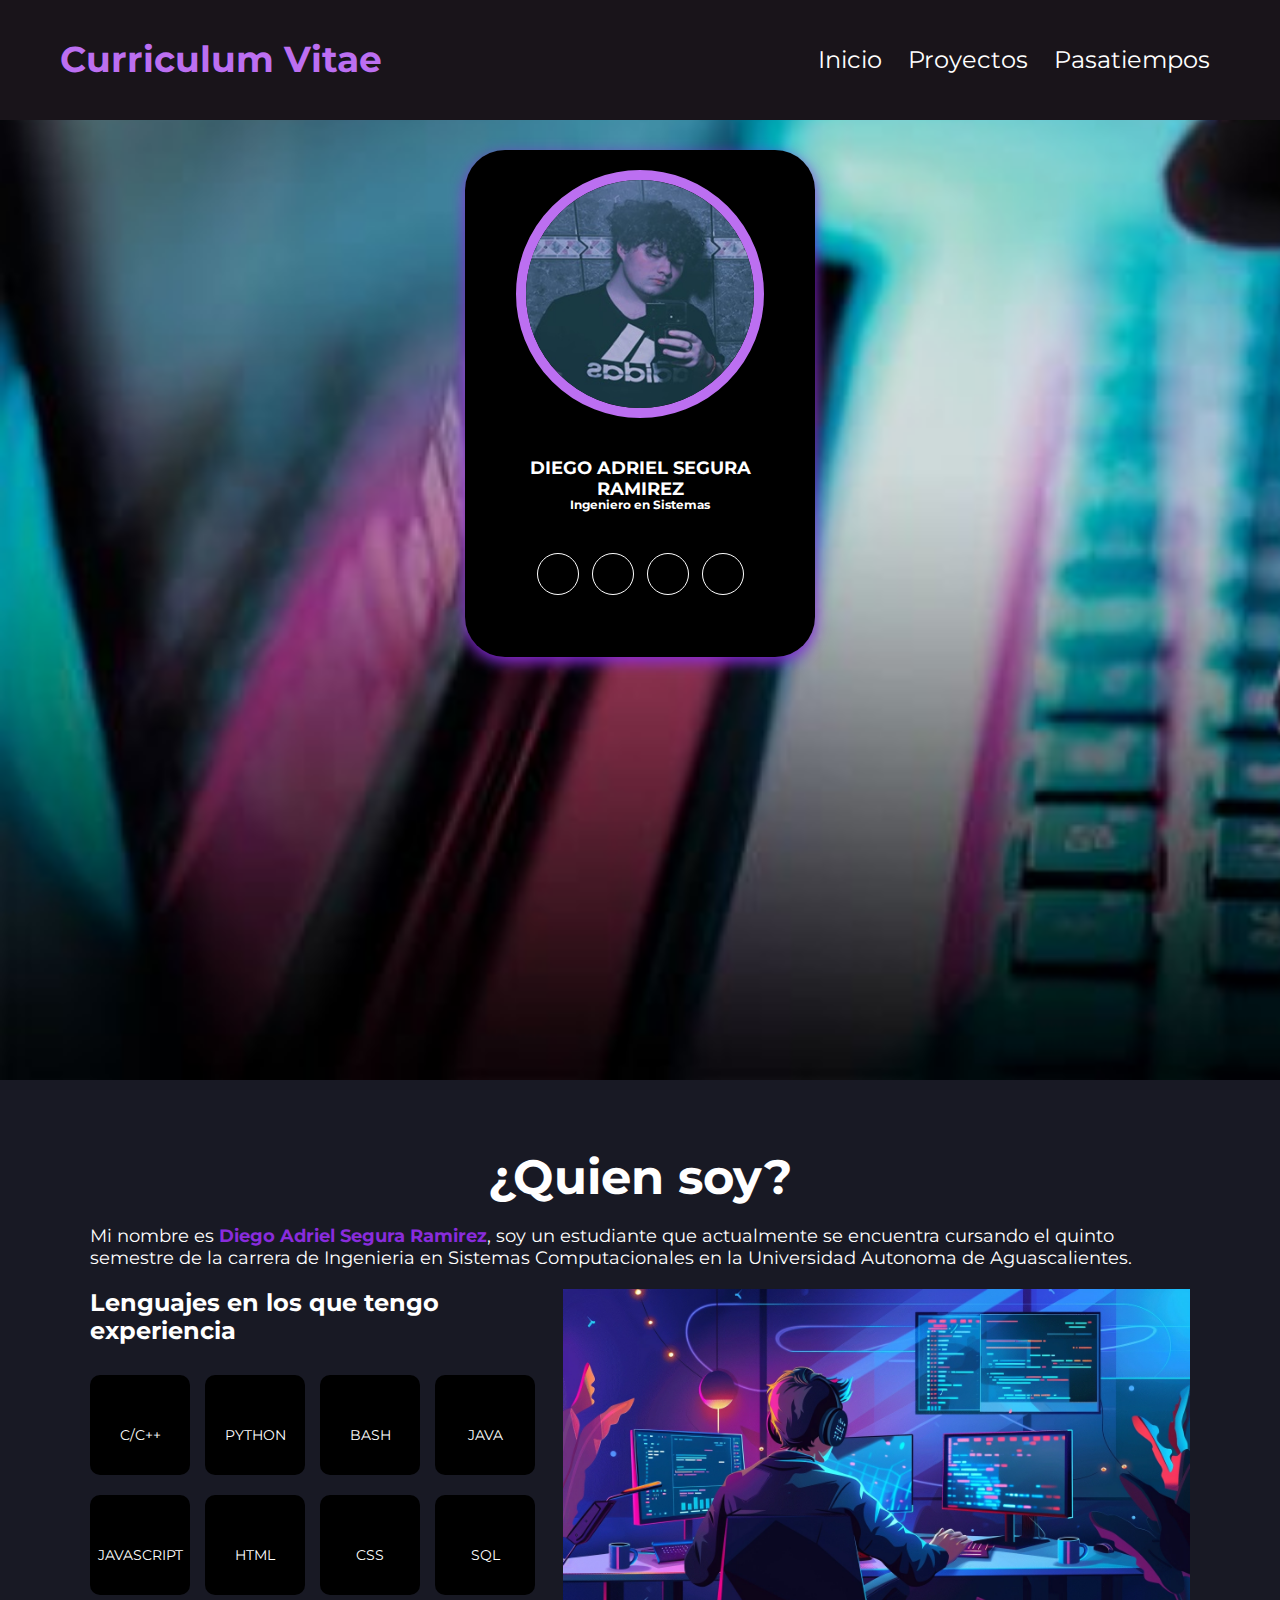
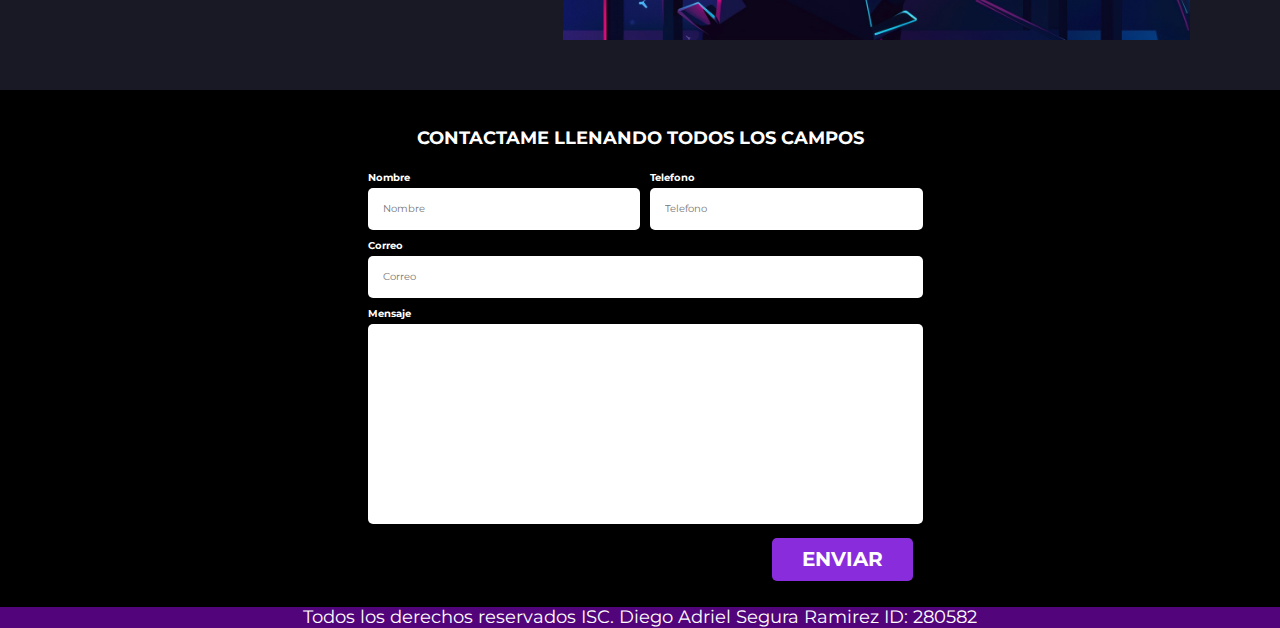
<file: index.html>
<!DOCTYPE html>
<html lang="es">
<head>
    <meta charset="UTF-8">
    <meta name="viewport" content="width=device-width, initial-scale=1.0">
    <title>Curriculum Vitae</title>
    <link rel="preload" href="./CSS/normalize.css" as="style">
    <link rel="stylesheet" href="./CSS/normalize.css">
    <link href="https://fonts.googleapis.com/css2?family=Montserrat:ital,wght@0,100..900;1,100..900&display=swap" rel="stylesheet">
    <link rel="preload" href="./CSS/styles.css" as="style">
    <link rel="stylesheet" href="./CSS/styles.css">
    <link rel="stylesheet" href="https://cdnjs.cloudflare.com/ajax/libs/font-awesome/6.1.2/css/all.min.css" integrity="sha512-1sCRPdkRXhBV2PBLUdRb4tMg1w2YPf37qatUFeS7zlBy7jJI8Lf4VHwWfZZfpXtYSLy85pkm9GaYVYMfw5BC1A==" crossorigin="anonymous" referrerpolicy="no-referrer" />
</head>
<body>
    <div class="contenedor-header">
        <header class="header">
            <!-- <h1>Tumama.com</h1> -->
            <div class="logo">
                <h1>Curriculum Vitae</h1>
                <!-- <a href="#">Diego Adriel Segura Ramirez</a> -->
            </div>
            <div class="contenedor-nav">
                <nav class="nav">
                    <a href="#">Inicio</a>
                    <a href="./proyectos.html">Proyectos</a>
                    <a href="./pasatiempos.html">Pasatiempos</a>
                </nav>
            </div>
        </header>
    </div>
    <!-- INICIO -->
    <section class="inicio">
        <!--La sección de inicio debe contener lo siguiente: nombre completo, fotografía, datos de
            contacto, formulario de contacto. (todos los elementos que consideren necesarios
            además de los no mencionados.)-->
        
        <div class="contenido-banner">
            <div class="contenedor-imagen">
                <img src="./img/perfil.jpg" alt="">
            </div>
            <h2>DIEGO ADRIEL SEGURA RAMIREZ</h2>
            <h3>Ingeniero en Sistemas</h2>

            <div class="iconos-redes">
                <a href="https://www.facebook.com/diegoadriel.ramirez"><i class="fa-brands fa-facebook"></i></a>
                <a href="https://github.com/DaiserNet"><i class="fa-brands fa-github"></i></a>
                <a href="https://www.instagram.com/diegoadriel.r.s/"><i class="fa-brands fa-instagram"></i></a>
                <a href="https://wa.me/524493480700"><i class="fa-brands fa-whatsapp"></i></a>
            </div>

        </div>
        
    </section>
    <main class="main"> 
        <div class="contenedor-main">
            <h2>¿Quien soy?</h2>
            <p>
                Mi nombre es <span>Diego Adriel Segura Ramirez</span>, soy un estudiante que actualmente se encuentra cursando el quinto semestre de la 
                carrera de Ingenieria en Sistemas Computacionales en la Universidad Autonoma de Aguascalientes.
            </p>
            <div class="contenedor-leng-img">

                <div class="col">
                    <div class="contenedor-lenguajes">
                        <h3>Lenguajes en los que tengo experiencia</h3>
                        <div class="lenguajes">
                            <i class="fa-solid fa-c"></i>
                            <span>C/C++</span>
                        </div>
                        <div class="lenguajes">
                            <i class="fa-brands fa-python"></i>
                            <span>PYTHON</span>
                        </div>
                        <div class="lenguajes">
                            <!-- <svg xmlns="http://www.w3.org/2000/svg" class="icon icon-tabler icon-tabler-terminal-2" width="44" height="44" viewBox="0 0 24 24" stroke-width="1.5" stroke="#000000" fill="none" stroke-linecap="round" stroke-linejoin="round">
                                <path stroke="none" d="M0 0h24v24H0z" fill="none"/>
                                <path d="M8 9l3 3l-3 3" />
                                <path d="M13 15l3 0" />
                                <path d="M3 4m0 2a2 2 0 0 1 2 -2h14a2 2 0 0 1 2 2v12a2 2 0 0 1 -2 2h-14a2 2 0 0 1 -2 -2z" />
                              </svg> -->
                              <i class="fa-solid fa-terminal"></i>
                              <span>BASH</span>
                        </div>
                        <div class="lenguajes">
                            <i class="fa-brands fa-java"></i>
                            <span>JAVA</span>
                        </div>
                        <div class="lenguajes">
                            <i class="fa-brands fa-js"></i>
                            <span>JAVASCRIPT</span>
                        </div>
                        <div class="lenguajes">
                            <i class="fa-brands fa-html5"></i>
                            <span>HTML</span>
                        </div>
                        <div class="lenguajes">
                            <i class="fa-brands fa-css3-alt"></i>
                            <span>CSS</span>
                        </div>
                        <div class="lenguajes">
                            <i class="fa-solid fa-database"></i>
                            <span>SQL</span>
                        </div>
                    </div>                
                </div>
                <div class="img-developer">
                    <img src="./img/developer.webp" alt="">
                </div>

            </div>
        </div>
    </main>
    <section>
        <h2>Contacto</h2>
        <form class="formulario">
            <fieldset> <!-- para que todo esto aparezca dentro de un recuadro -->
                <legend>Contactame llenando todos los campos</legend>
                <div class="contenedor-campos">
                    <div class="campo">
                        <label>Nombre</label>
                        <input class="input-text" type="text" placeholder="Nombre"> 
                    </div>
                    
                    <div class="campo">
                        <label>Telefono</label>
                        <input class="input-text" type="tel" placeholder="Telefono">
                    </div>
                    
                    <div class="campo">
                        <label>Correo</label>
                        <input class="input-text" type="email" placeholder="Correo">
                    </div>
                    
                    <div class="campo">
                        <label>Mensaje</label>
                        <textarea class="input-text"></textarea>
                    </div>
                </div><!--contenedor-campos-->

                <div class="alinear-derecha flex">
                    <input class="boton w-sm-100" type="submit" value="Enviar">
                </div>
            </fieldset>
        </form>
    </section>

    <footer class="footer"> <!-- pie de pagina -->
        <p>Todos los derechos reservados ISC. Diego Adriel Segura Ramirez ID: 280582</p>
    </footer>
</body>
</html>
</file>
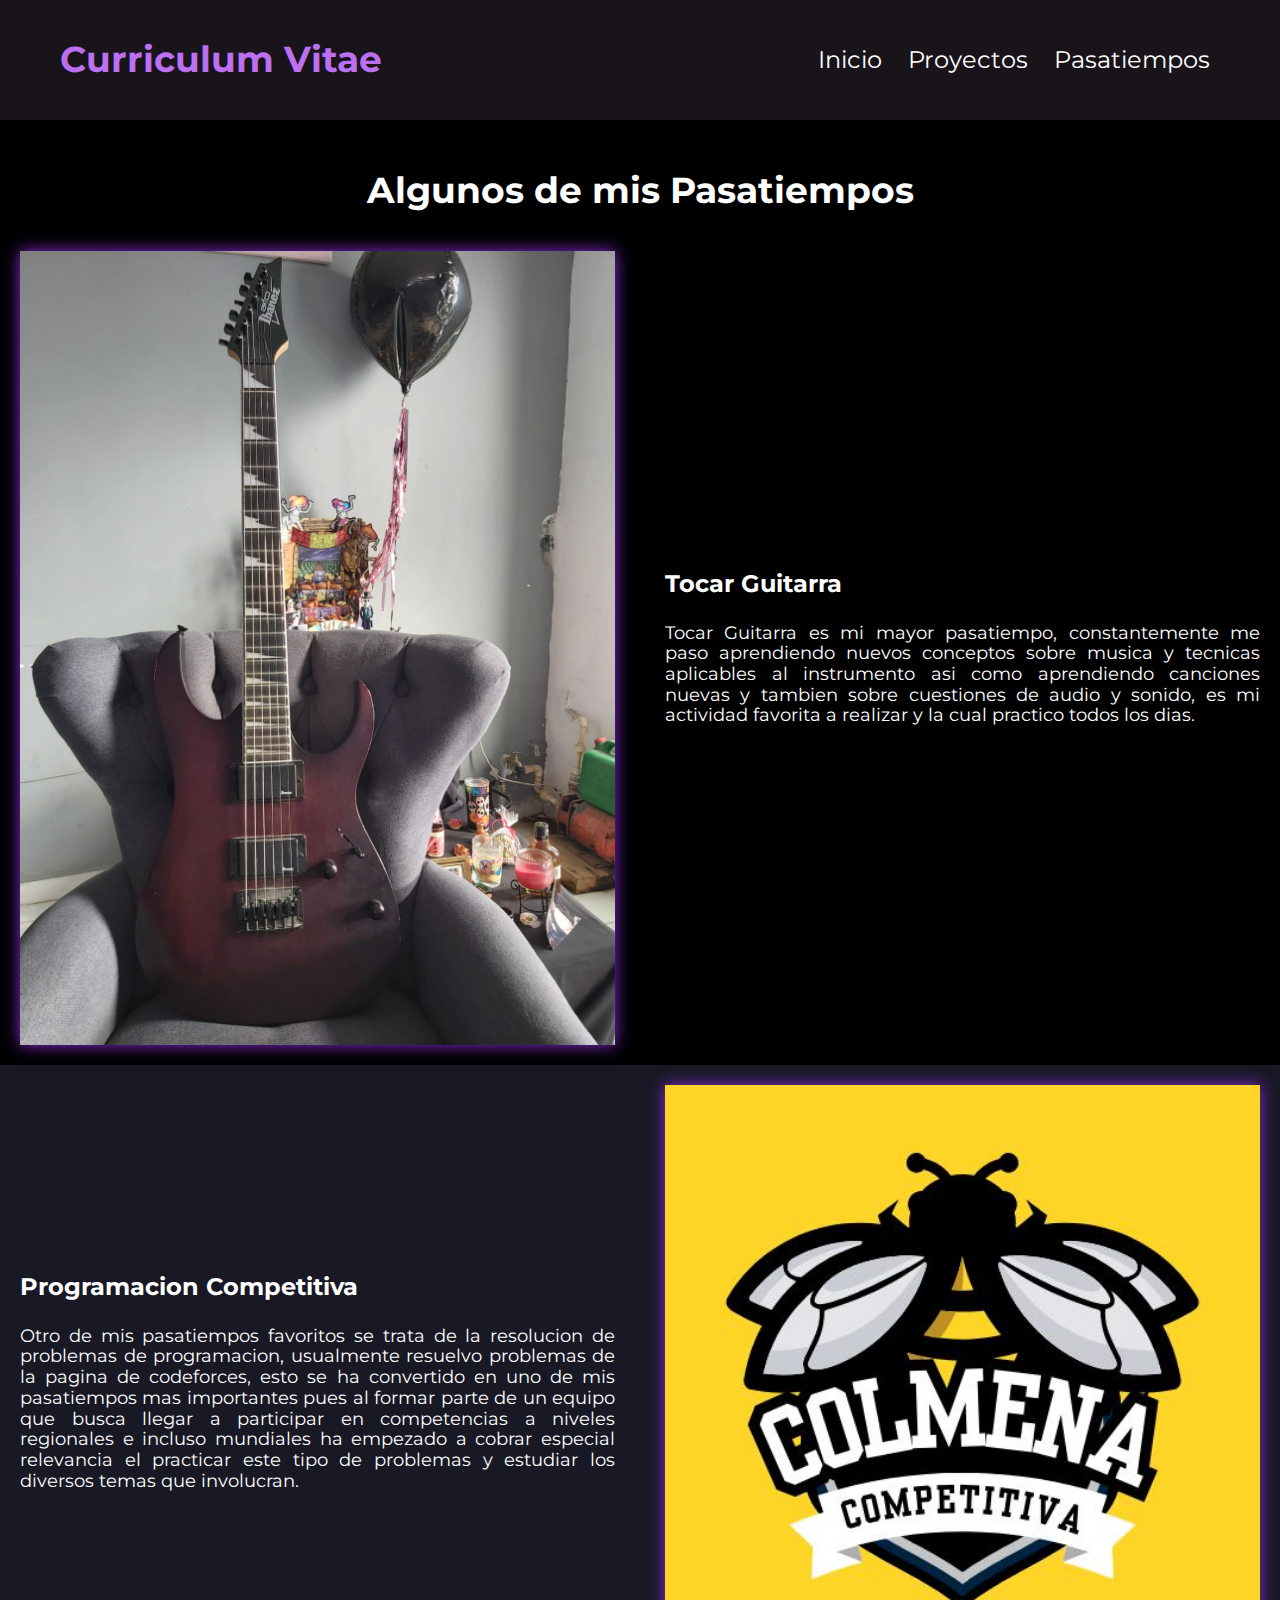
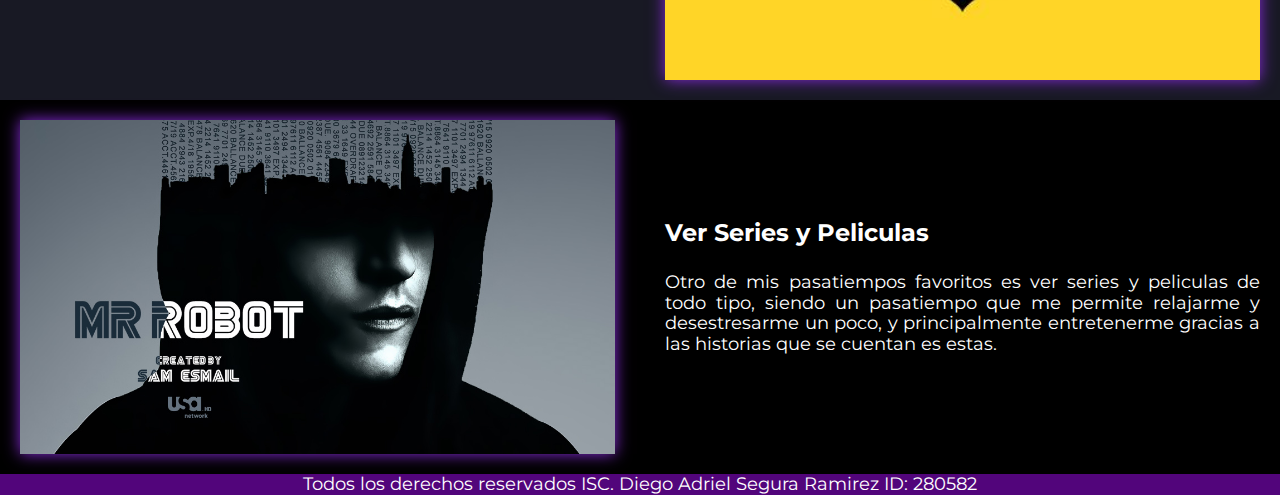
<file: pasatiempos.html>
<!DOCTYPE html>
<html lang="es">
<head>
    <meta charset="UTF-8">
    <meta name="viewport" content="width=device-width, initial-scale=1.0">
    <title>Curriculum Vitae</title>
    <link rel="preload" href="./CSS/normalize.css" as="style">
    <link rel="stylesheet" href="./CSS/normalize.css">
    <link href="https://fonts.googleapis.com/css2?family=Montserrat:ital,wght@0,100..900;1,100..900&display=swap" rel="stylesheet">
    <link rel="preload" href="./CSS/styles.css" as="style">
    <link rel="stylesheet" href="./CSS/styles.css">
    <link rel="stylesheet" href="https://cdnjs.cloudflare.com/ajax/libs/font-awesome/6.1.2/css/all.min.css" integrity="sha512-1sCRPdkRXhBV2PBLUdRb4tMg1w2YPf37qatUFeS7zlBy7jJI8Lf4VHwWfZZfpXtYSLy85pkm9GaYVYMfw5BC1A==" crossorigin="anonymous" referrerpolicy="no-referrer" />
</head>
<body>
    <div class="contenedor-header">
        <header class="header">
            <!-- <h1>Tumama.com</h1> -->
            <div class="logo">
                <h1>Curriculum Vitae</h1>
                <!-- <a href="#">Diego Adriel Segura Ramirez</a> -->
            </div>
            <div class="contenedor-nav">
                <nav class="nav">
                    <a href="./index.html">Inicio</a>
                    <a href="./proyectos.html">Proyectos</a>
                    <a href="#">Pasatiempos</a>
                </nav>
            </div>
        </header>
    </div>
    <!-- PASATIEMPOS -->
    <section class="pasatiempos">
        <h2>Algunos de mis Pasatiempos</h2>
        <div class="contenedor-pasatiempos">
            <div class="pasatiempos-imagen">
                <img src="./img/guitarra.jpg" alt="">
            </div>
            <div class="contenedor-descripcion">
                <h3>Tocar Guitarra</h3>
                <p>
                    Tocar Guitarra es mi mayor pasatiempo, constantemente me paso aprendiendo nuevos conceptos sobre musica y tecnicas aplicables al instrumento
                    asi como aprendiendo canciones nuevas y tambien sobre cuestiones de audio y sonido, es mi actividad favorita a realizar y la cual practico todos los
                    dias.
                </p>
            </div>
        </div>
        <div class="contenedor-pasatiempos-2">
           
            <div class="contenedor-descripcion-2">
                <h3>Programacion Competitiva</h3>
                <p>
                    Otro de mis pasatiempos favoritos se trata de la resolucion de problemas de programacion, usualmente resuelvo problemas de la pagina
                    de codeforces, esto se ha convertido en uno de mis pasatiempos mas importantes pues al formar parte de un equipo que busca llegar
                    a participar en competencias a niveles regionales e incluso mundiales ha empezado a cobrar especial relevancia el practicar este tipo de 
                    problemas y estudiar los diversos temas que involucran.
                </p>
            </div>

            <div class="pasatiempos-imagen-2">
                <img src="./img/colmena.jpg" alt="">
            </div>
        </div> 
        <div class="contenedor-pasatiempos">
            <div class="pasatiempos-imagen">
                <img src="./img/Mr-Robot-poster.jpg" alt="">
            </div>
            <div class="contenedor-descripcion">
                <h3>Ver Series y Peliculas</h3>
                <p>
                    Otro de mis pasatiempos favoritos es ver series y peliculas de todo tipo, siendo un pasatiempo que me permite relajarme y 
                    desestresarme un poco, y principalmente entretenerme gracias a las historias que se cuentan es estas.
                 </p>
            </div>
        </div>
        

    </section>

    <footer class="footer"> <!-- pie de pagina -->
        <p>Todos los derechos reservados ISC. Diego Adriel Segura Ramirez ID: 280582</p>
    </footer>
</body>
</html>
</file>
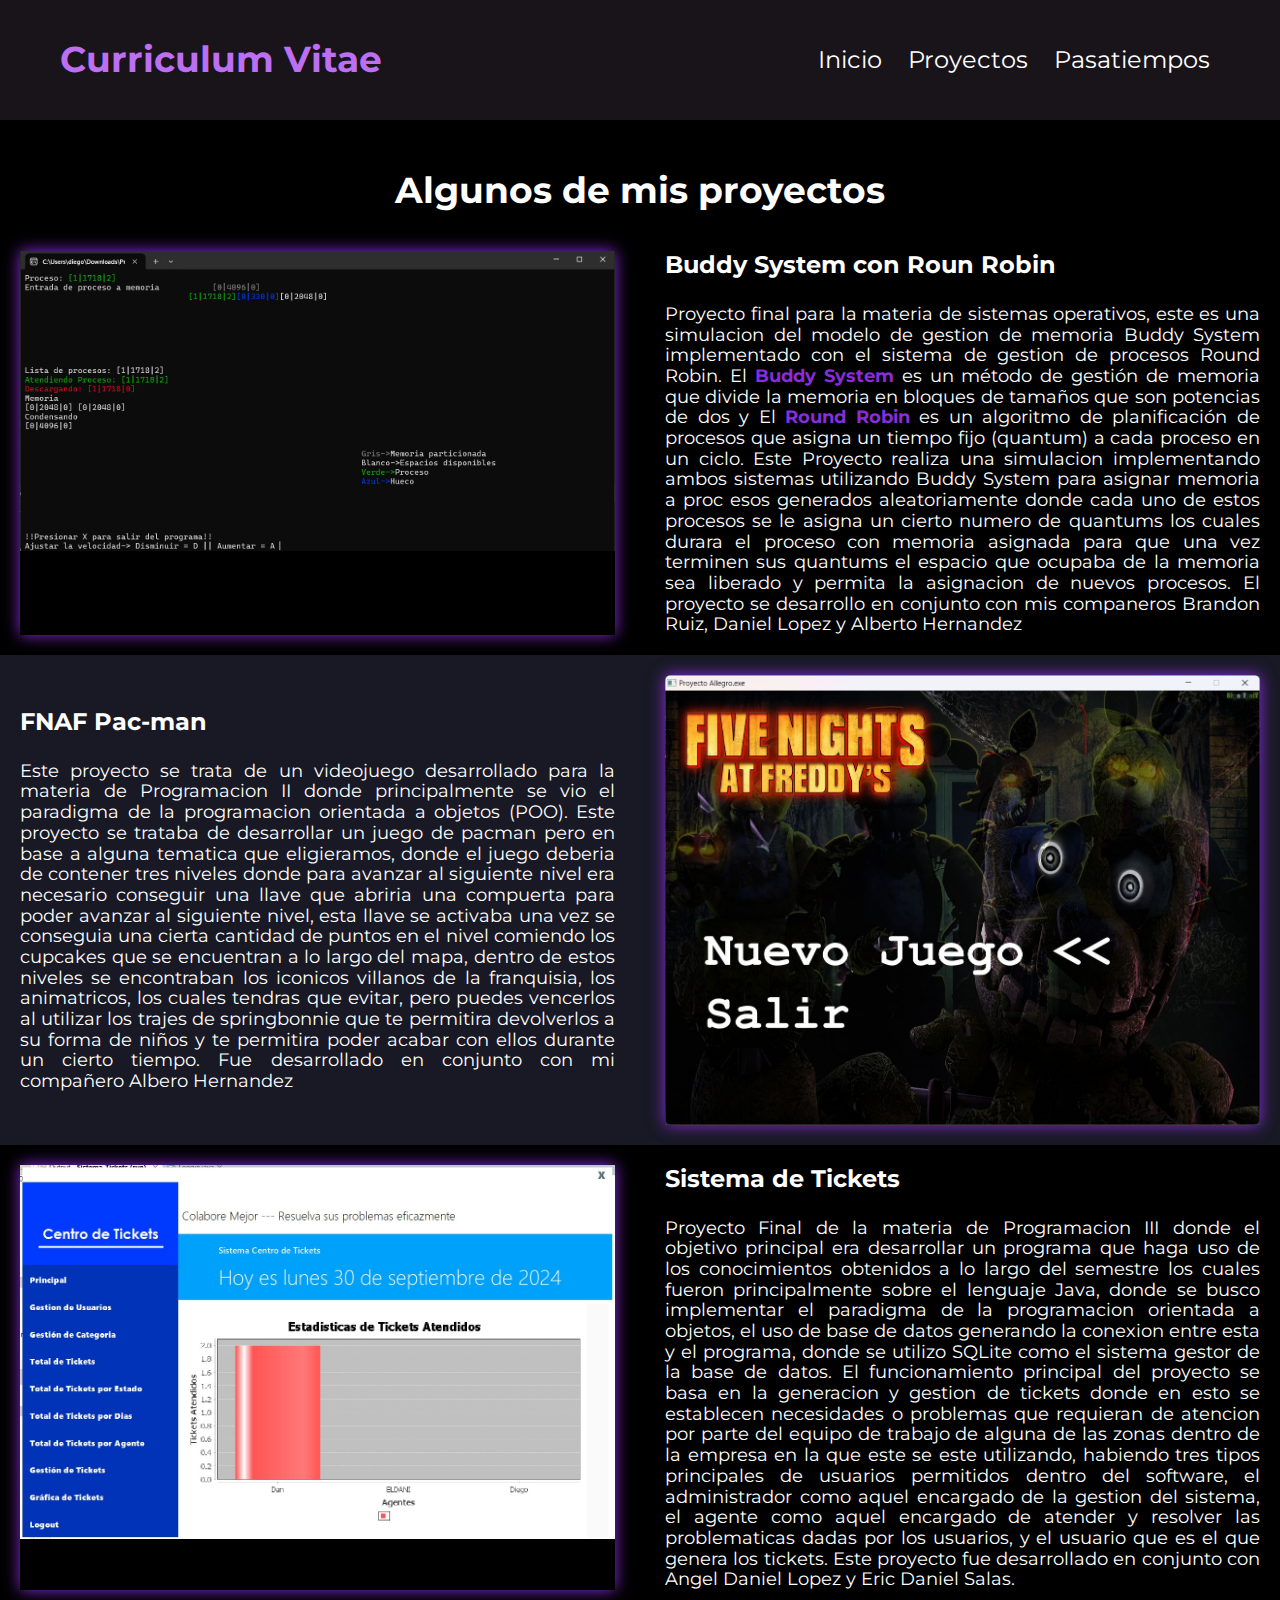
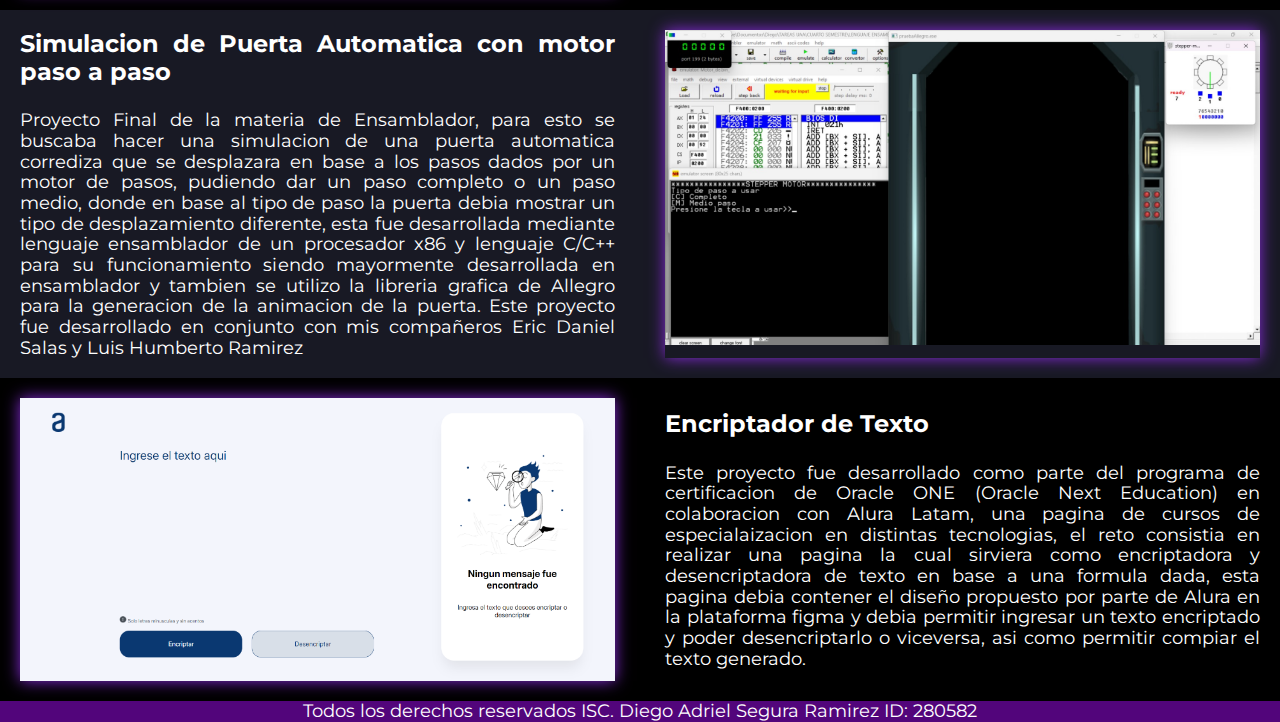
<file: proyectos.html>
<!DOCTYPE html>
<html lang="es">
<head>
    <meta charset="UTF-8">
    <meta name="viewport" content="width=device-width, initial-scale=1.0">
    <title>Curriculum Vitae</title>
    <link rel="preload" href="./CSS/normalize.css" as="style">
    <link rel="stylesheet" href="./CSS/normalize.css">
    <link href="https://fonts.googleapis.com/css2?family=Montserrat:ital,wght@0,100..900;1,100..900&display=swap" rel="stylesheet">
    <link rel="preload" href="./CSS/styles.css" as="style">
    <link rel="stylesheet" href="./CSS/styles.css">
    <link rel="stylesheet" href="https://cdnjs.cloudflare.com/ajax/libs/font-awesome/6.1.2/css/all.min.css" integrity="sha512-1sCRPdkRXhBV2PBLUdRb4tMg1w2YPf37qatUFeS7zlBy7jJI8Lf4VHwWfZZfpXtYSLy85pkm9GaYVYMfw5BC1A==" crossorigin="anonymous" referrerpolicy="no-referrer" />
</head>
<body>
    <div class="contenedor-header">
        <header class="header">
            <!-- <h1>Tumama.com</h1> -->
            <div class="logo">
                <h1>Curriculum Vitae</h1>
                <!-- <a href="#">Diego Adriel Segura Ramirez</a> -->
            </div>
            <div class="contenedor-nav">
                <nav class="nav">
                    <a href="./index.html">Inicio</a>
                    <a href="#">Proyectos</a>
                    <a href="./pasatiempos.html">Pasatiempos</a>
                </nav>
            </div>
        </header>
    </div>
    <!-- PROYECTOS -->
    <section class="pasatiempos">
        <h2>Algunos de mis proyectos</h2>
        <div class="contenedor-pasatiempos">
            <div class="pasatiempos-imagen">
                <img src="./img/Buddy-System.png" alt="">
            </div>
            <div class="contenedor-descripcion">
                <h3>Buddy System con Roun Robin</h3>
                <p>Proyecto final para la materia de sistemas operativos, este es una simulacion del modelo de gestion de memoria Buddy System 
                    implementado con el sistema de gestion de procesos Round Robin. El <span>Buddy System</span> es un método de gestión de memoria que divide 
                    la memoria en bloques de tamaños que son potencias de dos y El <span>Round Robin</span> es un algoritmo de planificación de procesos que asigna 
                    un tiempo fijo (quantum) a cada proceso en un ciclo. Este Proyecto realiza una simulacion implementando ambos sistemas utilizando Buddy System
                    para asignar memoria a proc esos generados aleatoriamente donde cada uno de estos procesos se le asigna un cierto numero de quantums los 
                    cuales durara el proceso con memoria asignada para que una vez terminen sus quantums el espacio que ocupaba de la memoria sea liberado y permita la 
                    asignacion de nuevos procesos. El proyecto se desarrollo en conjunto con mis companeros Brandon Ruiz, Daniel Lopez y Alberto Hernandez
                 </p>
            </div>
        </div>
        <div class="contenedor-pasatiempos-2">
           
            <div class="contenedor-descripcion-2">
                <h3>FNAF Pac-man</h3>
                <p>Este proyecto se trata de un videojuego desarrollado para la materia de Programacion II donde principalmente se vio el paradigma de
                    la programacion orientada a objetos (POO). Este proyecto se trataba de desarrollar un juego de pacman pero en base a alguna tematica que 
                    eligieramos, donde el juego deberia de contener tres niveles donde para avanzar al siguiente nivel era necesario conseguir una llave que abriria una compuerta
                    para poder avanzar al siguiente nivel, esta llave se activaba una vez se conseguia una cierta cantidad de puntos en el nivel comiendo 
                    los cupcakes que se encuentran a lo largo del mapa, dentro de estos niveles se encontraban los iconicos villanos de la franquisia, 
                    los animatricos, los cuales tendras que evitar, pero puedes vencerlos al utilizar los trajes de springbonnie que te permitira 
                    devolverlos a su forma de niños y te permitira poder acabar con ellos durante un cierto tiempo. Fue desarrollado en conjunto con mi compañero Albero Hernandez
                </p>
            </div>

            <div class="pasatiempos-imagen-2">
                <img src="./img/fnaf-pacman.jpg" alt="">
            </div>
        </div> 
        <div class="contenedor-pasatiempos">
            <div class="pasatiempos-imagen">
                <img src="./img/Sistema-Tickets.jpg" alt="">
            </div>
            <div class="contenedor-descripcion">
                <h3>Sistema de Tickets</h3>
                <p>
                    Proyecto Final de la materia de Programacion III donde el objetivo principal era desarrollar un programa que haga uso de los conocimientos 
                    obtenidos a lo largo del semestre los cuales fueron principalmente sobre el lenguaje Java, donde se busco implementar el paradigma de la 
                    programacion orientada a objetos, el uso de base de datos generando la conexion entre esta y el programa, donde se utilizo SQLite
                    como el sistema gestor de la base de datos. El funcionamiento principal del proyecto se basa en la generacion y gestion de tickets donde en esto
                    se establecen necesidades o problemas que requieran de atencion por parte del equipo de trabajo de alguna de las zonas dentro de la empresa 
                    en la que este se este utilizando, habiendo tres tipos principales de usuarios permitidos dentro del software, el administrador como aquel encargado 
                    de la gestion del sistema, el agente como aquel encargado de atender y resolver las problematicas dadas por los usuarios, y el usuario que es el que genera los tickets.
                    Este proyecto fue desarrollado en conjunto con Angel Daniel Lopez y Eric Daniel Salas.
                 </p>
            </div>
        </div>
        <div class="contenedor-pasatiempos-2">
           
            <div class="contenedor-descripcion-2">
                <h3>Simulacion de Puerta Automatica con motor paso a paso</h3>
                <p>
                    Proyecto Final de la materia de Ensamblador, para esto se buscaba hacer una simulacion de una puerta automatica corrediza que 
                    se desplazara en base a los pasos dados por un motor de pasos, pudiendo dar un paso completo o un paso medio, donde en base al tipo de paso
                    la puerta debia mostrar un tipo de desplazamiento diferente, esta fue desarrollada mediante lenguaje ensamblador de un procesador x86 y lenguaje 
                    C/C++ para su funcionamiento siendo mayormente desarrollada en ensamblador y tambien se utilizo la libreria grafica de Allegro 
                    para la generacion de la animacion de la puerta. Este proyecto fue desarrollado en conjunto con mis compañeros Eric Daniel Salas y Luis Humberto Ramirez
                </p>
            </div>

            <div class="pasatiempos-imagen-2">
                <img src="./img/puerta-stepper-motor.jpg" alt="">
            </div>
        </div>
        <div class="contenedor-pasatiempos">
            <div class="pasatiempos-imagen">
                <img src="./img/encriptador-texto.png" alt="">
            </div>
            <div class="contenedor-descripcion">
                <h3>Encriptador de Texto</h3>
                <p>
                    Este proyecto fue desarrollado como parte del programa de certificacion de Oracle ONE (Oracle Next Education) en colaboracion con Alura Latam, una pagina de cursos de especialaizacion en distintas tecnologias,
                    el reto consistia en realizar una pagina la cual sirviera como encriptadora y desencriptadora de texto en base a una formula dada, esta pagina debia contener el 
                    diseño propuesto por parte de Alura en la plataforma figma y debia permitir ingresar un texto encriptado y poder desencriptarlo
                    o viceversa, asi como permitir compiar el texto generado.
                 </p>
            </div>
        </div>

    </section>

    <footer class="footer"> <!-- pie de pagina -->
        <p>Todos los derechos reservados ISC. Diego Adriel Segura Ramirez ID: 280582</p>
    </footer>
</body>
</html>
</file>
<file: CSS/styles.css>
:root {
    --primario: #000000;
    --secundario: #52057B;
    --tercero: #892CDC;
    --cuarto: #BC6FF1;
    --white: #ffffff;
    --dark: #19141a;
    --gray: #181924;
}

html {
    font-size: 62.5%;
    box-sizing: border-box;
    scroll-behavior: smooth;
}

*, *:before, *:after {
    box-sizing: inherit;
    margin: 0;
    padding: 0;
}

body {
    font-family: "Montserrat", sans-serif;
    background-color: #000000;
}

/** header **/
.contenedor-header {
    background-color: var(--dark);
    position: fixed;
    width: 100%;
    top: 0;
    left: 0;
    z-index: 99;
}

.contenedor-header header {
    max-width: 120rem;
    margin: auto;
    display: flex;
    justify-content: space-between;
    align-items: center;
    padding: 15px 20px;
}

.contenedor-header h1 {
    font-size: 36px;
    color: var(--cuarto);
}

.contenedor-nav {
    font-size: 24px;
}

.contenedor-nav a {
    font-size: 24px;
    text-decoration: none;
    color: var(--white);
    margin: 10px;
    transition: 0.5s;
}

.contenedor-nav a:hover{
    transition: 0.5s;
    color: #BC6FF1;
    font-size: 26px;
}

@media (max-width: 768px) {
    .header {
        flex-direction: column;
        justify-content: center;
        align-items: center;
     }

     .nav {
        display: flex;
        flex-direction: column;
        align-items: center;
     }

     .nav a {
        margin: 5px 0;
     }
}

/** Inicio **/
.inicio {
    background-image: url(../img/hero.jpg);
    background-color: var(--primario);
    background-size: cover;
    background-repeat: no-repeat;
    height: 120vh;
    display: flex;
    align-items: center;
}

.inicio .contenido-banner {
    padding: 20px;
    background-color: var(--primario);
    max-width: 350px;
    margin: auto;
    text-align: center;
    border-radius: 40px;
    box-shadow: 0px 5px 15px 0px var(--tercero);
    /****/
    margin-top: 15rem;
}

/*Posibles soluciones al espaciado entre el header con la presentacion*/

/* @media (max-width: 1200px) {
     .inicio .contenido-banner {
        margin-top: 20rem;
     }
} */

@media (max-width: 768px) {
    .inicio {
        height: 140vh;
    }
     .inicio .contenido-banner {
        margin-top: 25rem;
     }
}
/****/

.contenedor-imagen img{
    transition: opacity 0.5s;
}


.contenedor-imagen img:hover {
    transition: .5s;
    content: url(../img/bocchi.webp);

}

.inicio h2 {
    color: #ffffff;
    font-size: 18px;
    margin-top: 40px;
}

.inicio h3 {
    color: var(--white);
}

.inicio .contenido-banner img{
    margin-top: 40px;
    border: 10px solid var(--cuarto);
    display: block;
    width: 80%;
    margin: auto;
    border-radius: 100%;
}

.inicio .contenido-banner .iconos-redes a{
    color: var(--white);
    display: inline-block;
    text-decoration: none;
    border: 1px solid var(--white);
    border-radius: 100%;
    width: 42px;
    height: 42px;
    line-height: 42px;
    margin: 40px 5px;
    font-size: 20px;
    transition: .5s;
}

.inicio .contenido-banner .iconos-redes a:hover {
    background-color: var(--cuarto);
}

/** Seccion presentacion **/
.main {
    background-color: var(--gray);
    color: var(--white);
    padding: 50px 20px;
}

.main .contenedor-main{
    max-width: 1100px;
    margin: auto;
}

.main h2 {
    font-size: 48px;
    text-align: center;
    padding: 20px 0;
}

.main h3 {
    font-size: 24px;
    margin-bottom: 25px;
}

.main .contenedor-main p {
    font-size: 18px;    
    line-height: 22px;
    margin-bottom: 20px;
}

.main .contenedor-main p span {
    color: var(--tercero);
    font-weight: bold;
}

.main .col {
    display: flex;
    font-size: 14px;
    margin-bottom: 25px;
    width: 100%;
}

.main .col i {
    font-size: 36px;
    padding: 10px;
}

.main .col li span {
    background-color: var(--white);
    padding: 3px;
    font-weight: bold;
}

.main .col .contenedor-lenguajes {
    display: flex;
    flex-wrap: wrap;
}

.main .col .contenedor-lenguajes .lenguajes {
    width: 100px;
    height: 100px;
    background-color: var(--primario);
    border-radius: 10px;
    margin: 0 15px 15px 0;
    display: flex;
    flex-direction: column;
    align-items: center;
    justify-content: center;
    transition: .3s;
}

.main .col .contenedor-lenguajes .lenguajes:hover {
    background-color: var(--cuarto);
    transform: scale(1.2);
}

.main .img-developer img{
    display: flex;
    flex-wrap: wrap;
    width: 100%;
}

.contenedor-leng-img{
    display: flex;
    width: 100%;
}

@media (max-width: 768px) {
    .contenedor-leng-img {
        flex-direction: column;
    }
}

/** Formulario **/
.formulario {
    background-color: var(--primario);
    width: min( 60rem, 100% );
    margin: 0 auto;
    padding: 2rem;
    border-radius: 1rem;
}

.formulario fieldset {
    border: none;
}

.formulario legend {
    text-align: center;
    font-size: 1.8rem;
    text-transform: uppercase;
    font-weight: 700;
    margin-bottom: 2rem;
    color: var(--white);
}

@media (min-width: 768px) {
     .contenedor-campos {
        display: grid;
        grid-template-columns: 50% 50%;
        grid-template-rows: auto auto 20rem;
        column-gap: 1rem;
     }

     .campo:nth-child(3), 
     .campo:nth-child(4) {
        grid-column: 1 / 3;
     }
}


.campo {
    margin-bottom: 1rem;
}

.campo label {
    color: var(--white);
    font-weight: bold;
    margin-bottom: .5rem;
    display: block;
}

.campo textarea {
    height: 20rem;
    resize: none;
}

.input-text {
    width: 100%;
    border: none;
    padding: 1.5rem;
    border-radius: .5rem;
}


.boton {
    background-color: var(--tercero);
    color: var(--white);
    padding: 1rem 3rem;
    margin-top: 3rem;
    font-size: 2rem;
    text-decoration: none;
    text-transform: uppercase;
    font-weight: bold;
    border-radius: .5rem;
    width: auto;
    text-align: center;
    border: none;
}

@media (min-width: 768px) {
    .boton {
       width: auto;
    }
}


.boton:hover {
    cursor: pointer;
}

.w-sm-100 {
    width: 100%;
}

@media (min-width: 768px) {
     .w-sm-100 {
        width: auto;
     }
}

.flex {
    display: flex;
}

.alinear-derecha {
    justify-content: flex-end;
}


.footer {
    color: var(--white);
    text-align: center;
    font-size: 18px;
    background-color: var(--secundario);
}

/** Proyectos **/
.pasatiempos {
    color: var(--white);
    margin-top: 15rem;
    font-size: 18px;
} 

.pasatiempos span {
    color: var(--tercero);
    font-weight: bold;
}

.pasatiempos h2 {
    font-size: 36px;
    text-align: center;
    padding: 20px 0;
}

.pasatiempos h3 {
    font-size: 24px;
    margin-bottom: 25px;
}

.contenedor-pasatiempos {
    display: flex;
    padding: 2rem;
    justify-content: space-between;
}


.pasatiempos-imagen {
    box-shadow: 0px 0px 15px 0px var(--tercero);
    width: 100%;
}

.pasatiempos-imagen img{
    display: flex;
    flex-wrap: wrap;
    width: 100%;
    margin: auto;
}

.contenedor-descripcion {
    margin: auto;
    margin-left: 5rem;
    text-align: justify;
    width: 100%;
}

.contenedor-pasatiempos-2 {
    display: flex;
    padding: 2rem;
    justify-content: space-between;
    background-color: var(--gray);
}

.pasatiempos-imagen-2 {
    box-shadow: 0px 0px 15px 0px var(--tercero);
    width: 100%;
}

.pasatiempos-imagen-2 img{
    display: flex;
    flex-wrap: wrap;
    width: 100%;
    margin: auto;
}

.contenedor-descripcion-2 {
    margin: auto;
    margin-right: 5rem;
    text-align: justify;
    width: 100%;
}


@media (max-width: 768px) {

    .pasatiempos {
        margin-top: 25rem;
    } 

     .contenedor-pasatiempos {
        flex-direction: column;
        margin: auto;
     }

     .contenedor-descripcion {
        margin: auto;
        margin-top: 2rem;
        text-align: justify;
        width: 100%;
    }

     .contenedor-pasatiempos-2 {
        flex-direction: column;
        margin: 2rem;
     }
}
</file>
